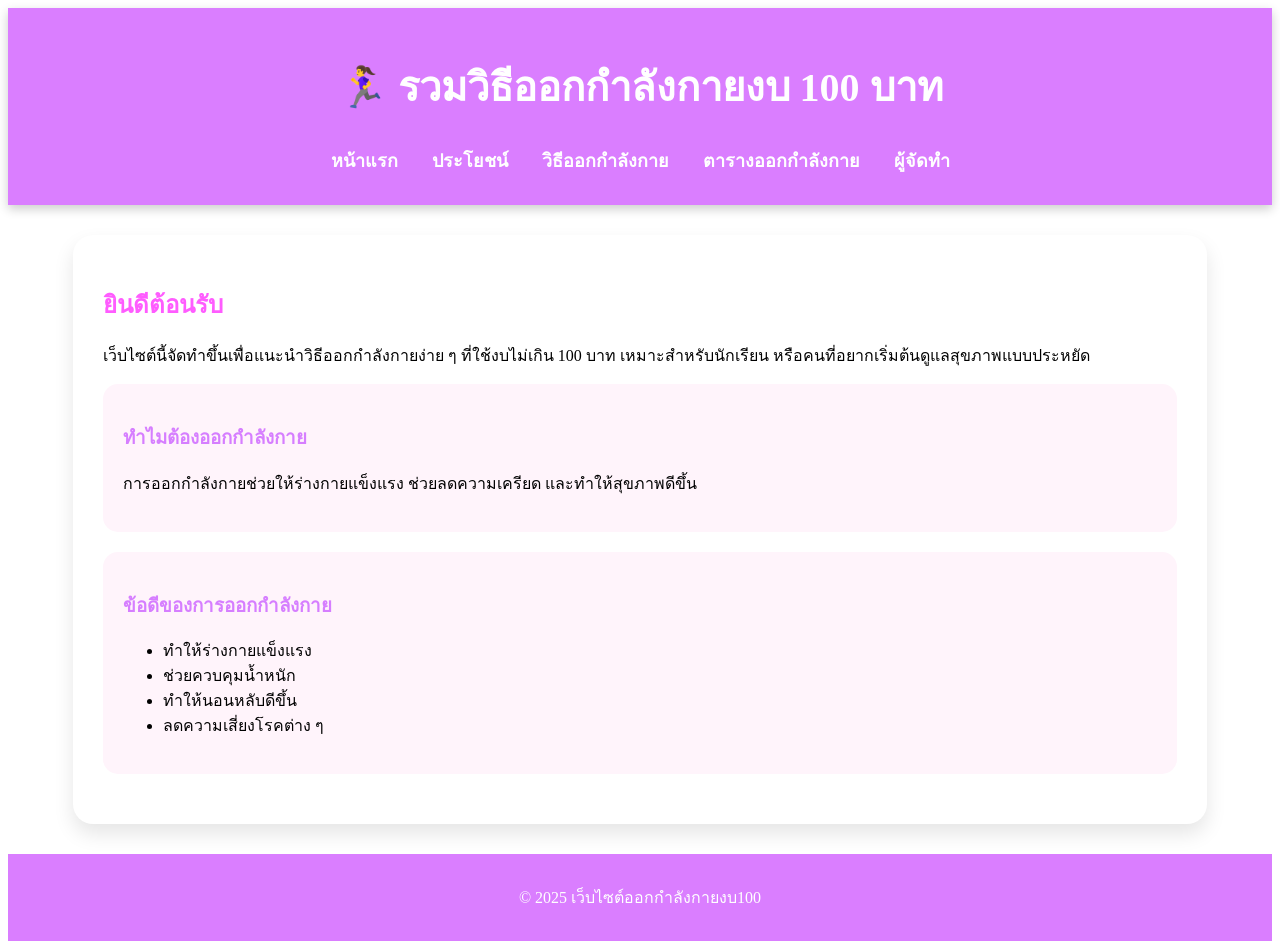
<file: index.html>
<!DOCTYPE html>
<html lang="th">
<head>
<meta charset="UTF-8">
<title>ออกกำลังกายงบ100</title>
<link rel="stylesheet" href="style.css">
</head>

<body>

<header>
<h1>🏃‍♀️ รวมวิธีออกกำลังกายงบ 100 บาท</h1>

<nav>
<ul>
<li><a href="index.html">หน้าแรก</a></li>
<li><a href="page1.html">ประโยชน์</a></li>
<li><a href="page2.html">วิธีออกกำลังกาย</a></li>
<li><a href="page3.html">ตารางออกกำลังกาย</a></li>
<li><a href="about.html">ผู้จัดทำ</a></li>
</ul>
</nav>
</header>

<main>

<h2>ยินดีต้อนรับ</h2>

<p>
เว็บไซต์นี้จัดทำขึ้นเพื่อแนะนำวิธีออกกำลังกายง่าย ๆ
ที่ใช้งบไม่เกิน 100 บาท เหมาะสำหรับนักเรียน
หรือคนที่อยากเริ่มต้นดูแลสุขภาพแบบประหยัด
</p>

<section>
<h3>ทำไมต้องออกกำลังกาย</h3>
<p>
การออกกำลังกายช่วยให้ร่างกายแข็งแรง
ช่วยลดความเครียด และทำให้สุขภาพดีขึ้น
</p>
</section>

<section>
<h3>ข้อดีของการออกกำลังกาย</h3>
<ul>
<li>ทำให้ร่างกายแข็งแรง</li>
<li>ช่วยควบคุมน้ำหนัก</li>
<li>ทำให้นอนหลับดีขึ้น</li>
<li>ลดความเสี่ยงโรคต่าง ๆ</li>
</ul>
</section>

</main>

<footer>
<p>© 2025 เว็บไซต์ออกกำลังกายงบ100</p>
</footer>

</body>
</html>
</file>
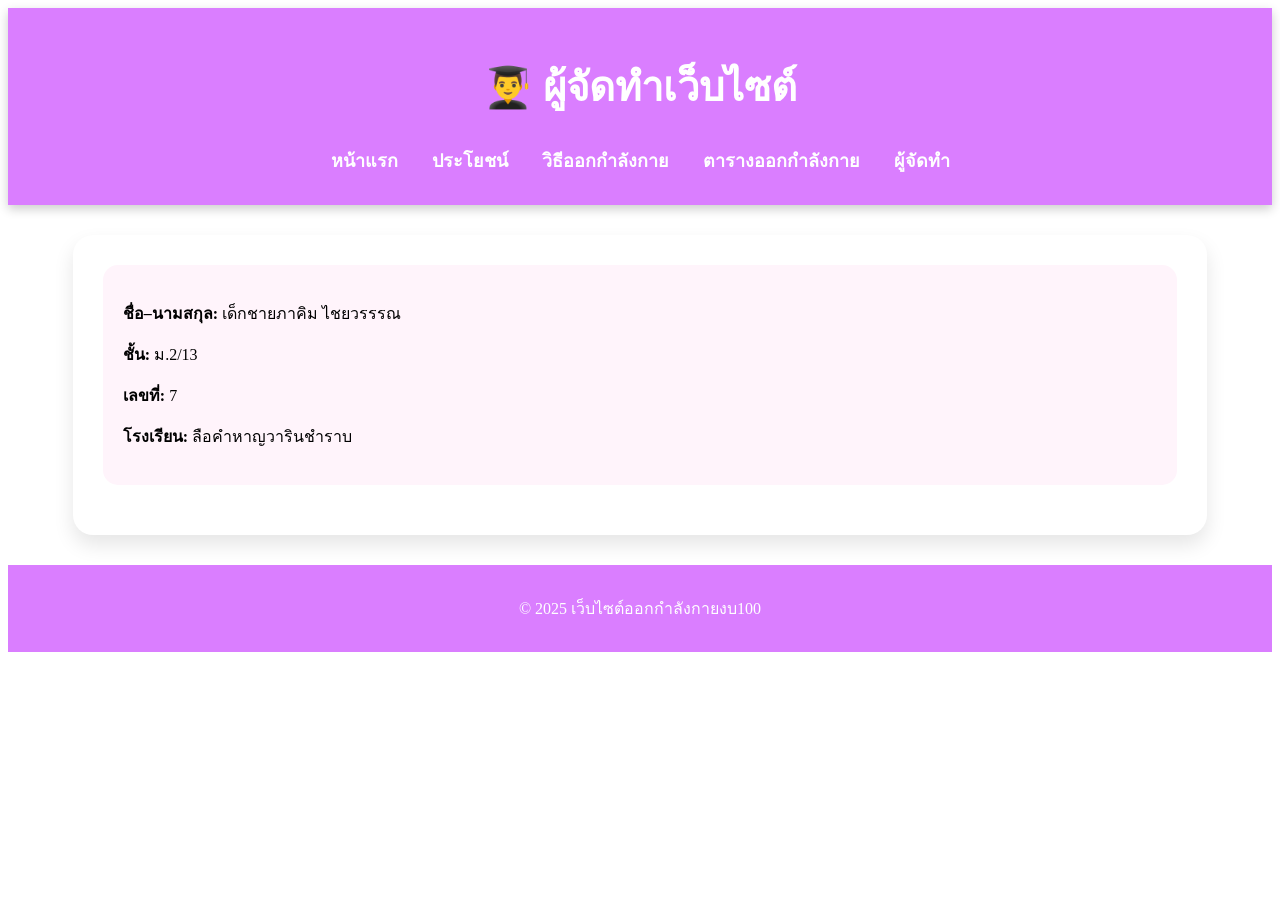
<file: about.html>
<!DOCTYPE html>
<html lang="th">
<head>
<meta charset="UTF-8">
<title>ผู้จัดทำ</title>
<link rel="stylesheet" href="style.css">
</head>

<body>

<header>
<h1>👨‍🎓 ผู้จัดทำเว็บไซต์</h1>

<nav>
<ul>
<li><a href="index.html">หน้าแรก</a></li>
<li><a href="page1.html">ประโยชน์</a></li>
<li><a href="page2.html">วิธีออกกำลังกาย</a></li>
<li><a href="page3.html">ตารางออกกำลังกาย</a></li>
<li><a href="about.html">ผู้จัดทำ</a></li>
</ul>
</nav>
</header>

<main>

<section>
<p><b>ชื่อ–นามสกุล:</b> เด็กชายภาคิม ไชยวรรรณ</p>
<p><b>ชั้น:</b> ม.2/13</p>
<p><b>เลขที่:</b> 7</p>
<p><b>โรงเรียน:</b> ลือคำหาญวารินชำราบ</p>
</section>

</main>

<footer>
<p>© 2025 เว็บไซต์ออกกำลังกายงบ100</p>
</footer>

</body>
</html>
</file>
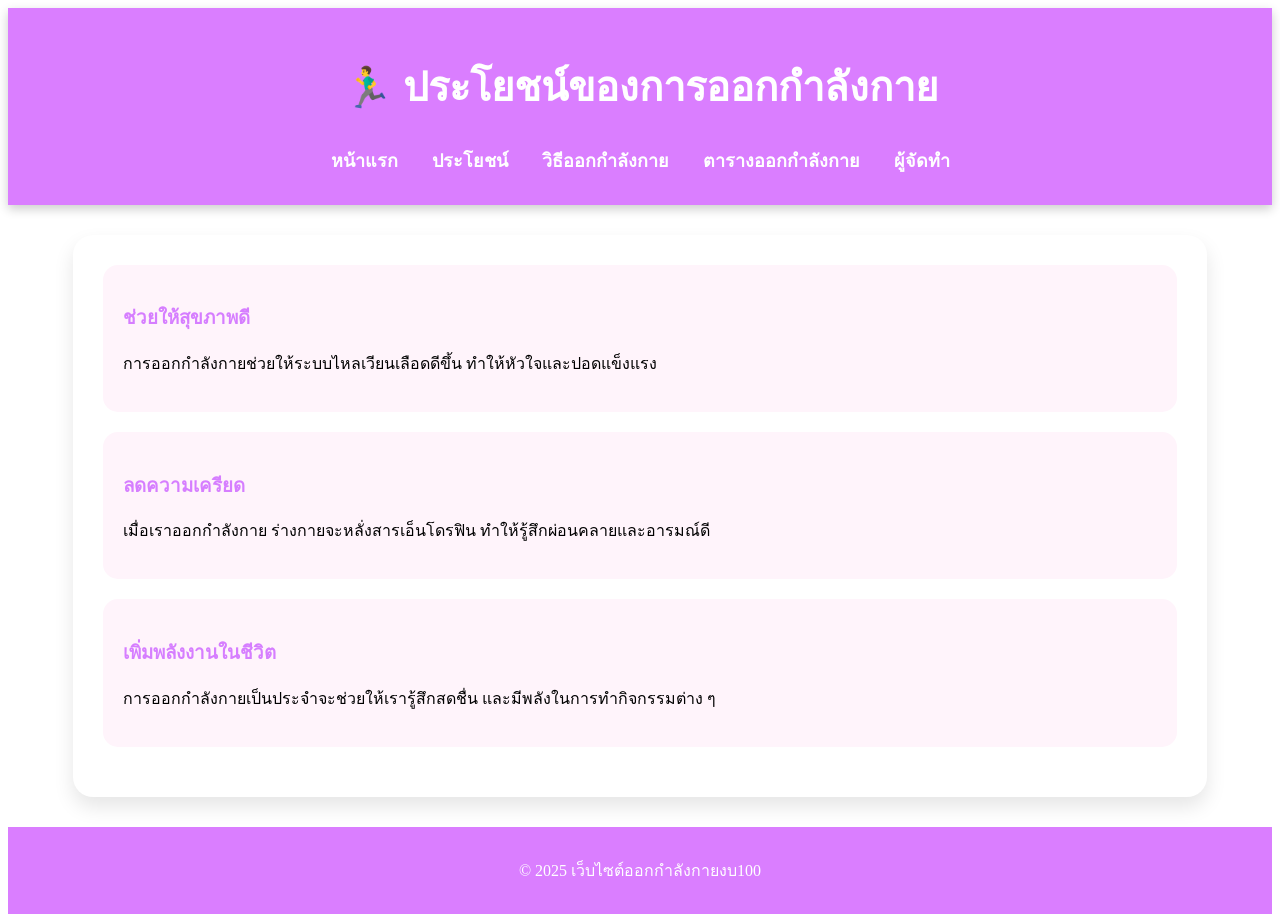
<file: page1.html>
<!DOCTYPE html>
<html lang="th">
<head>
<meta charset="UTF-8">
<title>ประโยชน์ของการออกกำลังกาย</title>
<link rel="stylesheet" href="style.css">
</head>

<body>

<header>
<h1>🏃‍♂️ ประโยชน์ของการออกกำลังกาย</h1>

<nav>
<ul>
<li><a href="index.html">หน้าแรก</a></li>
<li><a href="page1.html">ประโยชน์</a></li>
<li><a href="page2.html">วิธีออกกำลังกาย</a></li>
<li><a href="page3.html">ตารางออกกำลังกาย</a></li>
<li><a href="about.html">ผู้จัดทำ</a></li>
</ul>
</nav>
</header>

<main>

<section>
<h3>ช่วยให้สุขภาพดี</h3>
<p>
การออกกำลังกายช่วยให้ระบบไหลเวียนเลือดดีขึ้น
ทำให้หัวใจและปอดแข็งแรง
</p>
</section>

<section>
<h3>ลดความเครียด</h3>
<p>
เมื่อเราออกกำลังกาย ร่างกายจะหลั่งสารเอ็นโดรฟิน
ทำให้รู้สึกผ่อนคลายและอารมณ์ดี
</p>
</section>

<section>
<h3>เพิ่มพลังงานในชีวิต</h3>
<p>
การออกกำลังกายเป็นประจำจะช่วยให้เรารู้สึกสดชื่น
และมีพลังในการทำกิจกรรมต่าง ๆ
</p>
</section>

</main>

<footer>
<p>© 2025 เว็บไซต์ออกกำลังกายงบ100</p>
</footer>

</body>
</html>
</file>
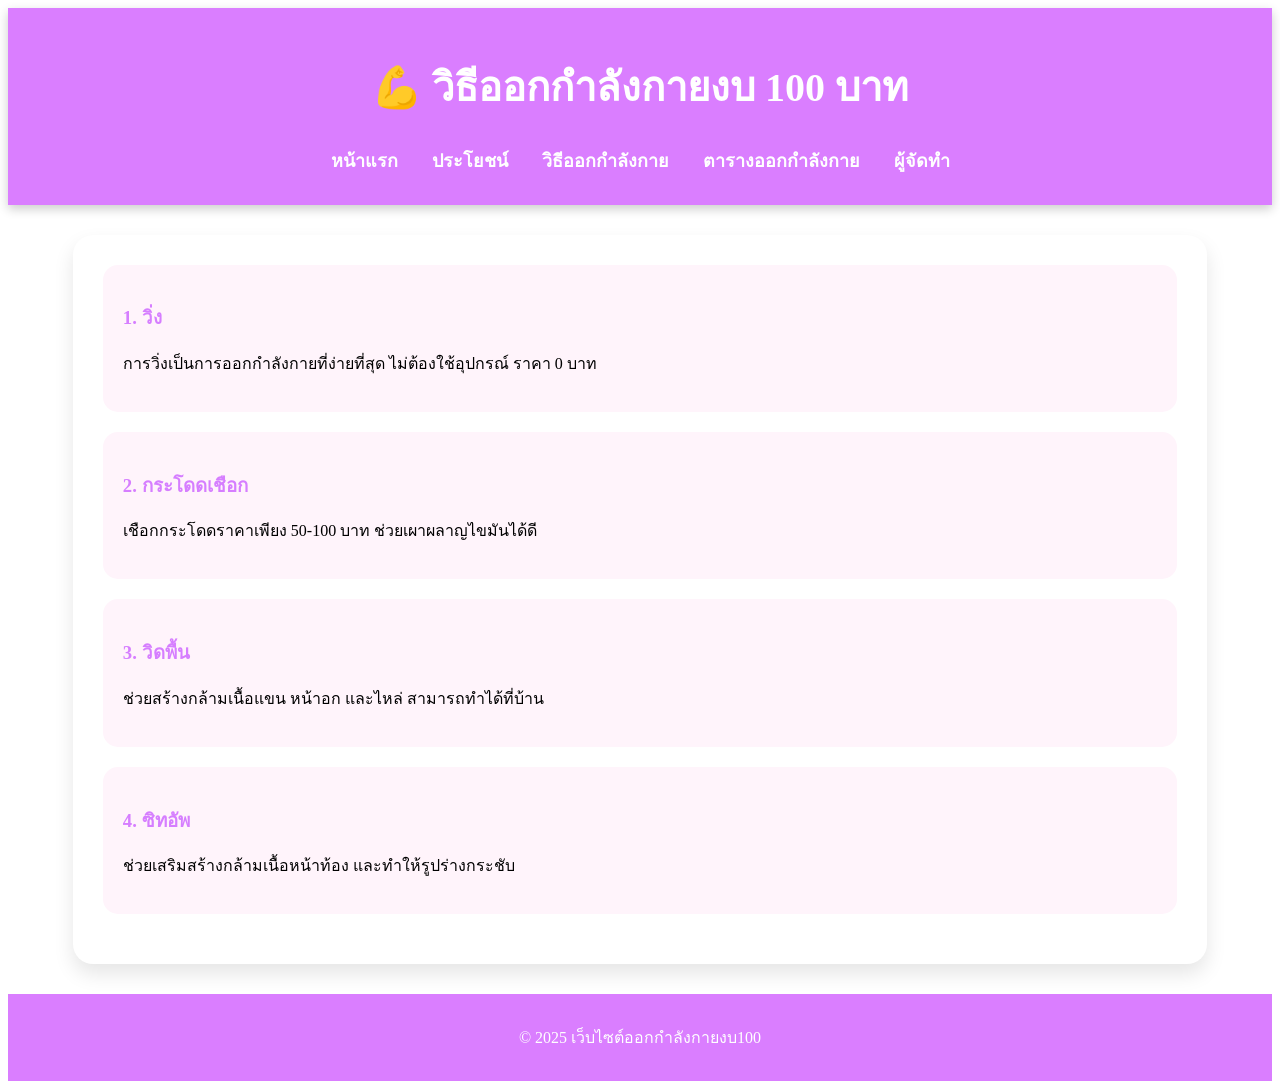
<file: page2.html>
<!DOCTYPE html>
<html lang="th">
<head>
<meta charset="UTF-8">
<title>วิธีออกกำลังกายงบ100</title>
<link rel="stylesheet" href="style.css">
</head>
<head>
<meta charset="UTF-8">
<title>หน้าแรก</title>

<style>
@import url('https://fonts.googleapis.com/css2?family=Noto+Serif+Thai:wght@100..900&display=swap');
</style>

<link rel="stylesheet" href="style.css">

</head>
<body>

<header>
<h1>💪 วิธีออกกำลังกายงบ 100 บาท</h1>

<nav>
<ul>
<li><a href="index.html">หน้าแรก</a></li>
<li><a href="page1.html">ประโยชน์</a></li>
<li><a href="page2.html">วิธีออกกำลังกาย</a></li>
<li><a href="page3.html">ตารางออกกำลังกาย</a></li>
<li><a href="about.html">ผู้จัดทำ</a></li>
</ul>
</nav>
</header>

<main>

<section>
<h3>1. วิ่ง</h3>
<p>
การวิ่งเป็นการออกกำลังกายที่ง่ายที่สุด
ไม่ต้องใช้อุปกรณ์ ราคา 0 บาท
</p>
</section>

<section>
<h3>2. กระโดดเชือก</h3>
<p>
เชือกกระโดดราคาเพียง 50-100 บาท
ช่วยเผาผลาญไขมันได้ดี
</p>
</section>

<section>
<h3>3. วิดพื้น</h3>
<p>
ช่วยสร้างกล้ามเนื้อแขน หน้าอก และไหล่
สามารถทำได้ที่บ้าน
</p>
</section>

<section>
<h3>4. ซิทอัพ</h3>
<p>
ช่วยเสริมสร้างกล้ามเนื้อหน้าท้อง
และทำให้รูปร่างกระชับ
</p>
</section>

</main>

<footer>
<p>© 2025 เว็บไซต์ออกกำลังกายงบ100</p>
</footer>

</body>
</html>
</file>
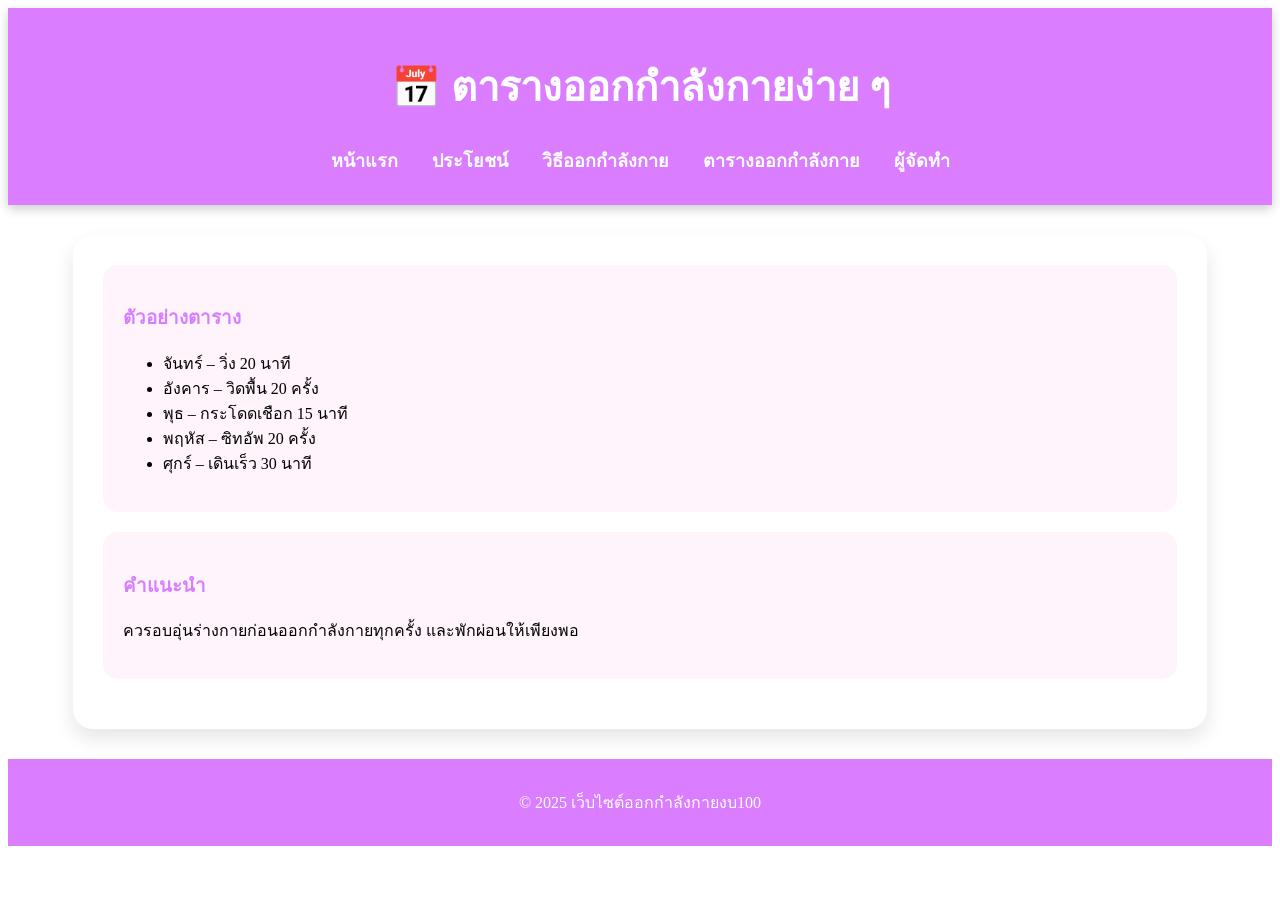
<file: page3.html>
<!DOCTYPE html>
<html lang="th">
<head>
<meta charset="UTF-8">
<title>ตารางออกกำลังกาย</title>
<link rel="stylesheet" href="style.css">
</head>
<head>
<meta charset="UTF-8">
<title>หน้าแรก</title>

<style>
@import url('https://fonts.googleapis.com/css2?family=Noto+Serif+Thai:wght@100..900&display=swap');
</style>

<link rel="stylesheet" href="style.css">

</head>
<body>

<header>
<h1>📅 ตารางออกกำลังกายง่าย ๆ</h1>

<nav>
<ul>
<li><a href="index.html">หน้าแรก</a></li>
<li><a href="page1.html">ประโยชน์</a></li>
<li><a href="page2.html">วิธีออกกำลังกาย</a></li>
<li><a href="page3.html">ตารางออกกำลังกาย</a></li>
<li><a href="about.html">ผู้จัดทำ</a></li>
</ul>
</nav>
</header>

<main>

<section>
<h3>ตัวอย่างตาราง</h3>

<ul>
<li>จันทร์ – วิ่ง 20 นาที</li>
<li>อังคาร – วิดพื้น 20 ครั้ง</li>
<li>พุธ – กระโดดเชือก 15 นาที</li>
<li>พฤหัส – ซิทอัพ 20 ครั้ง</li>
<li>ศุกร์ – เดินเร็ว 30 นาที</li>
</ul>

</section>

<section>
<h3>คำแนะนำ</h3>

<p>
ควรอบอุ่นร่างกายก่อนออกกำลังกายทุกครั้ง
และพักผ่อนให้เพียงพอ
</p>

</section>

</main>

<footer>
<p>© 2025 เว็บไซต์ออกกำลังกายงบ100</p>
</footer>

</body>
</html>
</file>
<file: style.css>
body{
font-family: "Prompt", serif;
}


header{
background:#da7eff;
padding:20px;
text-align:center;
color:white;
box-shadow:0 4px 10px rgba(0,0,0,0.2);
}

nav ul{
list-style:none;
padding:0;
margin:10px 0;
}

nav ul li{
display:inline-block;
margin:0 15px;
}

nav ul li a{
text-decoration:none;
color:white;
font-weight:bold;
font-size:18px;
}

nav ul li a:hover{
text-decoration:underline;
}

main{
background:white;
width:85%;
margin:30px auto;
padding:30px;
border-radius:20px;
box-shadow:0 10px 20px rgba(0,0,0,0.1);
}

section{
background:#fff4fb;
padding:20px;
margin-bottom:20px;
border-radius:15px;
}

h1{
font-size:40px;
}

h2{
color:#ff5cff;
}

h3{
color:#d67eff;
}

footer{
text-align:center;
background:#da7eff;
color:white;
padding:15px;
margin-top:30px;
}
</file>
